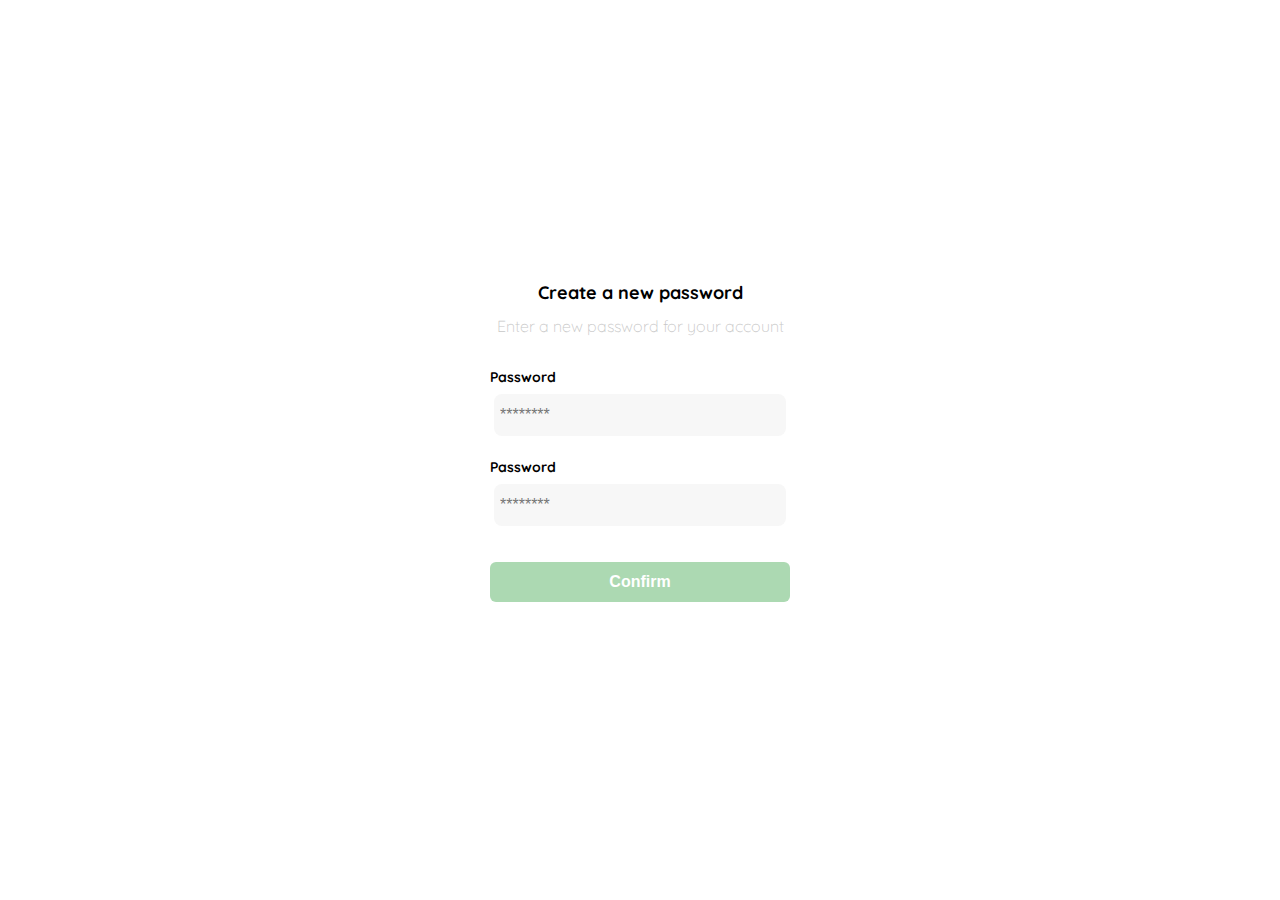
<file: index.html>
<!DOCTYPE html>
<html lang="en">
<head>
    <meta charset="UTF-8">
    <meta http-equiv="X-UA-Compatible" content="IE=edge">
    <meta name="viewport" content="width=device-width, initial-scale=1.0">
    <title>Yard Sale</title>

    <!-- css -->
    <link rel="stylesheet" href="./css/style.css">

    <!-- fonts -->
    <link rel="preconnect" href="https://fonts.googleapis.com">
    <link rel="preconnect" href="https://fonts.gstatic.com" crossorigin>
    <link href="https://fonts.googleapis.com/css2?family=Quicksand:wght@300;400;500;700&family=Roboto:wght@700&display=swap" rel="stylesheet">
</head>
<body>

    <section class="login">
        <div class="form__container">
            <img src="./img/logos/logo_yard_sale.svg" alt="logo" class="logo">

            <h1 class="form__container-title">Create a new password</h1>
            <p class="form__container-subtitle">Enter a new password for your account</p>

            <form action="/" class="form">
                <label for="password" class="label">Password</label>
                <input type="password" id="password" placeholder="********" class="input input-password">

                <label for="new-password" class="label">Password</label>
                <input type="password" id="new-password" placeholder="********" class="input input-password">

                <input type="submit" value="Confirm" class="primary-button login-button">
            </form>
        </div>
    </section>
</body>
</html>
</file>
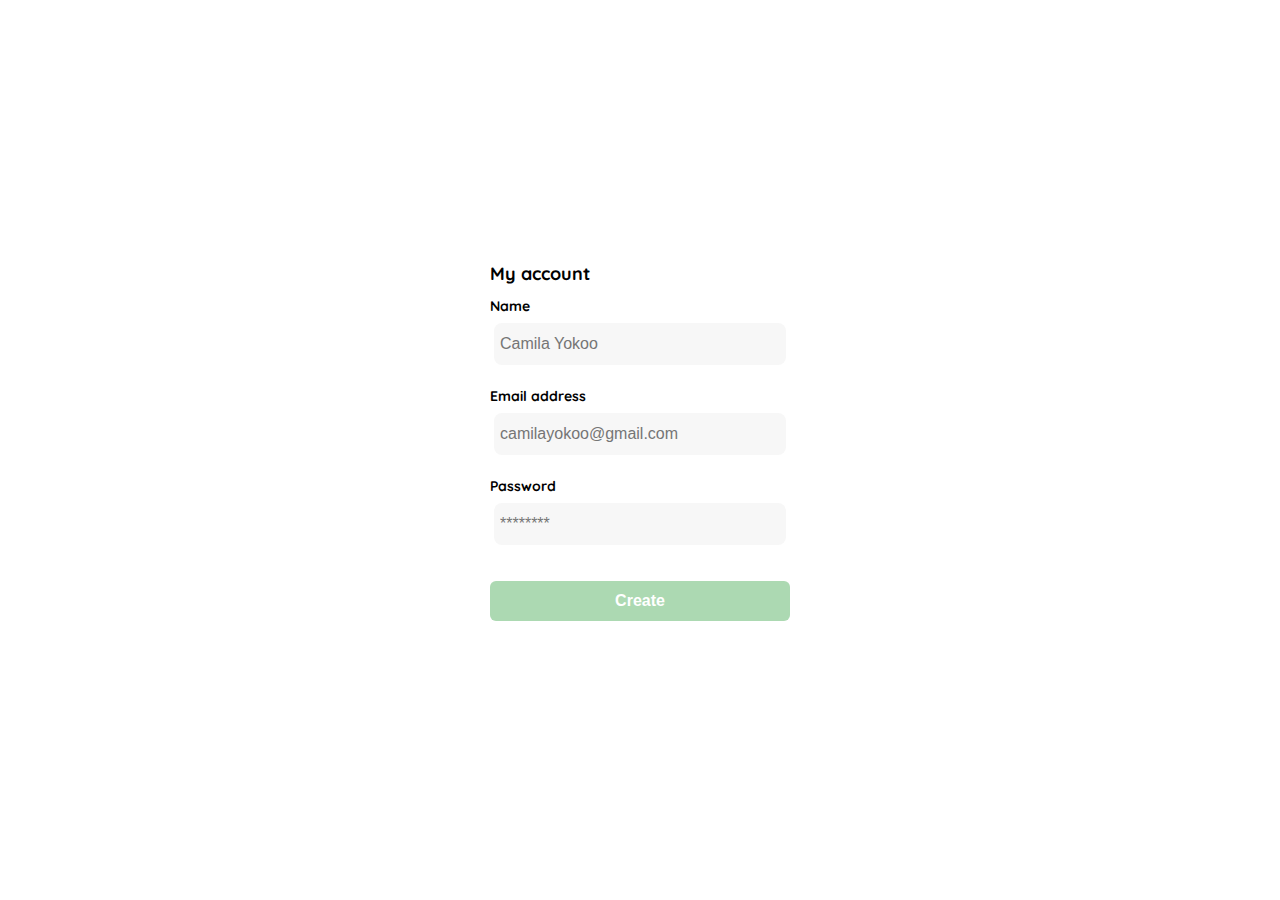
<file: cuenta.html>
<!DOCTYPE html>
<html lang="en">
<head>
    <meta charset="UTF-8">
    <meta http-equiv="X-UA-Compatible" content="IE=edge">
    <meta name="viewport" content="width=device-width, initial-scale=1.0">
    <title>Yard Sale</title>

    <!-- css -->
    <link rel="stylesheet" href="./css/style.css">

    <!-- fonts -->
    <link rel="preconnect" href="https://fonts.googleapis.com">
    <link rel="preconnect" href="https://fonts.gstatic.com" crossorigin>
    <link href="https://fonts.googleapis.com/css2?family=Quicksand:wght@300;400;500;700&family=Roboto:wght@700&display=swap" rel="stylesheet">
</head>
<body>

    <section class="login">
        <div class="form__container">
            <img src="./img/logos/logo_yard_sale.svg" alt="logo" class="logo">

            
            <form action="/" class="form">
                <h1 class="form__container-title my-account">My account</h1>
                
                <div>
                    <label for="name" class="label">Name</label>
                    <input type="text" id="name" placeholder="Camila Yokoo" class="input input-password">
    
                    <label for="email" class="label">Email address</label>
                    <input type="text" id="email" placeholder="camilayokoo@gmail.com" class="input input-email">
    
                    <label for="password" class="label">Password</label>
                    <input type="password" id="password" placeholder="********" class="input input-password">
                </div>

                <input type="submit" value="Create" class="primary-button login-button">
            </form>
        </div>
    </section>

    </body>
</html>
</file>
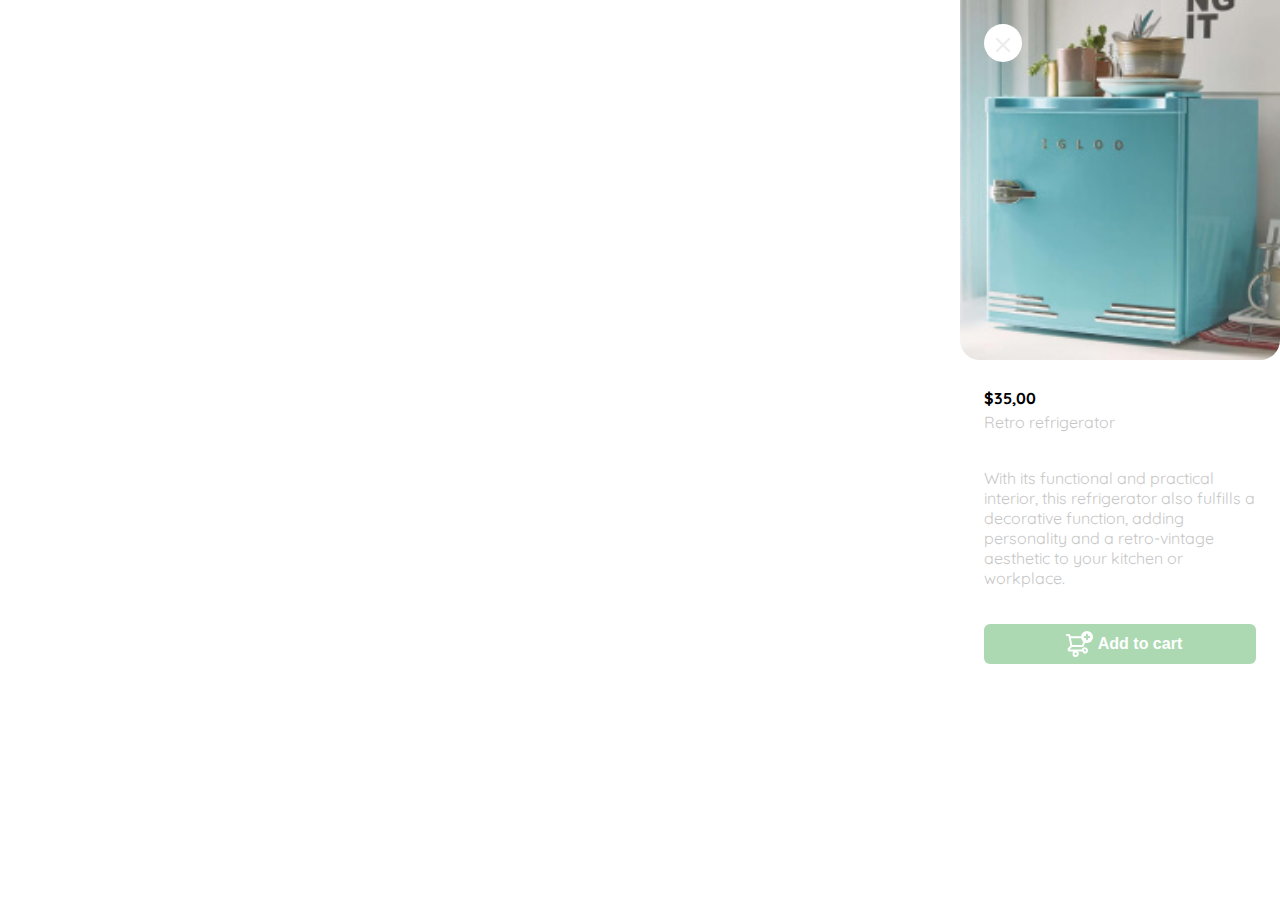
<file: detalle.html>
<!DOCTYPE html>
<html lang="en">
<head>
    <meta charset="UTF-8">
    <meta http-equiv="X-UA-Compatible" content="IE=edge">
    <meta name="viewport" content="width=device-width, initial-scale=1.0">
    <title>Yard Sale</title>

    <!-- css -->
    <link rel="stylesheet" href="./css/style.css">

    <!-- fonts -->
    <link rel="preconnect" href="https://fonts.googleapis.com">
    <link rel="preconnect" href="https://fonts.gstatic.com" crossorigin>
    <link href="https://fonts.googleapis.com/css2?family=Quicksand:wght@300;400;500;700&family=Roboto:wght@700&display=swap" rel="stylesheet">
</head>
<body>

    <aside class="product__detail">
        <div class="product__detail-close">
            <img src="./img/icons/icon_close.png" alt="close">
        </div>
        <img src="./img/Bitmap.jpg" alt="refri">
        
        <div class="product__info-details">
            <p>$35,00</p>
            <p>Retro refrigerator</p>
            <p>With its functional and practical interior, this refrigerator also fulfills a decorative function, adding personality and a retro-vintage aesthetic to your kitchen or workplace.</p>
            <button class="primary-button add-to-cart-button">
                <img src="./img/icons/bt_add_to_cart.svg" alt="add to cart"> Add to cart</button>
        </div>
    </aside>

</body>
</html>
</file>
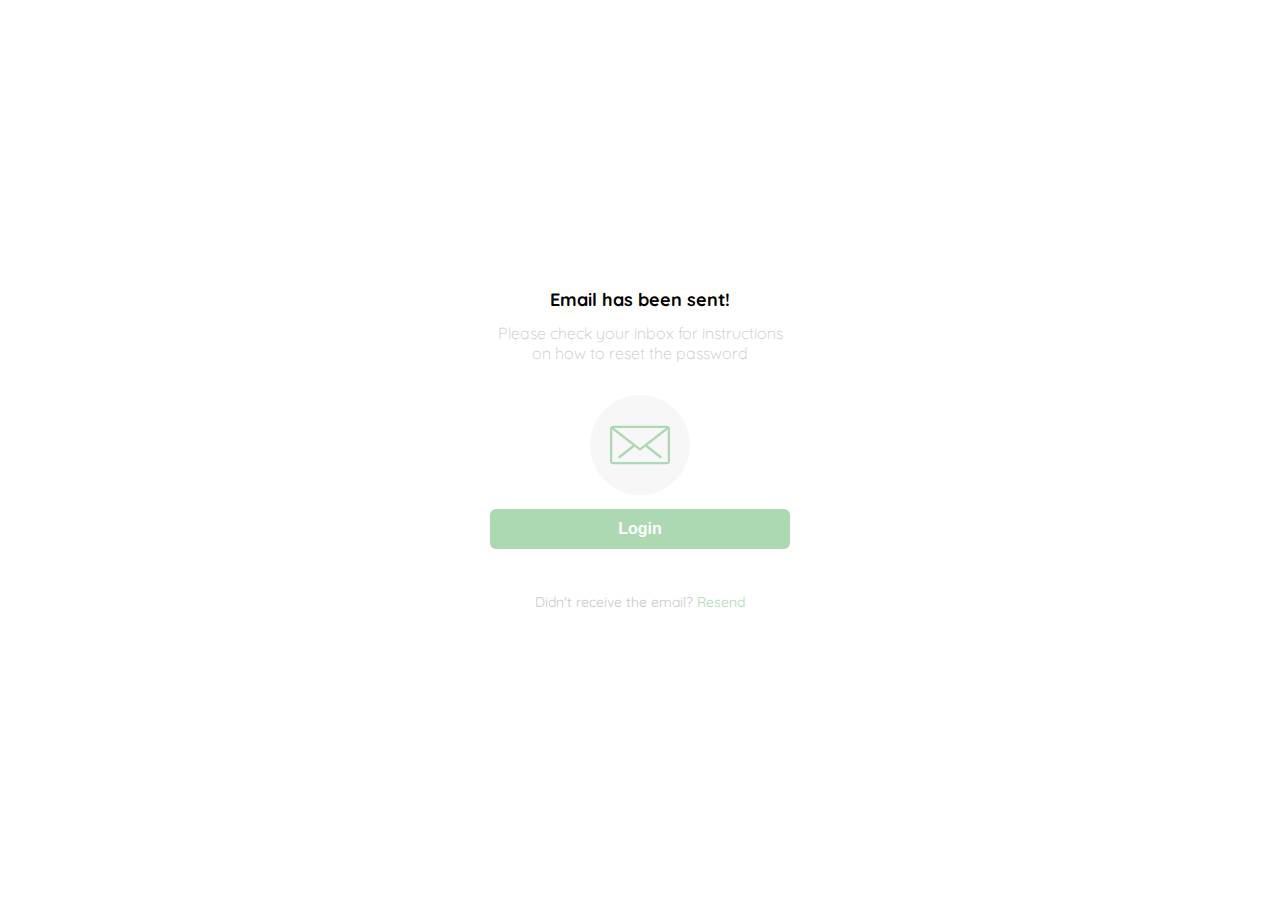
<file: email.html>
<!DOCTYPE html>
<html lang="en">
<head>
    <meta charset="UTF-8">
    <meta http-equiv="X-UA-Compatible" content="IE=edge">
    <meta name="viewport" content="width=device-width, initial-scale=1.0">
    <title>Yard Sale</title>

    <!-- css -->
    <link rel="stylesheet" href="./css/style.css">

    <!-- fonts -->
    <link rel="preconnect" href="https://fonts.googleapis.com">
    <link rel="preconnect" href="https://fonts.gstatic.com" crossorigin>
    <link href="https://fonts.googleapis.com/css2?family=Quicksand:wght@300;400;500;700&family=Roboto:wght@700&display=swap" rel="stylesheet">
</head>
<body>

    <section class="login">
        <div class="form__container email__container">
            <img src="./img/logos/logo_yard_sale.svg" alt="logo" class="logo">

            <h1 class="form__container-title">Email has been sent!</h1>
            <p class="form__container-subtitle">Please check your inbox for instructions on how to reset the password</p>

            <div class="email__image">
                <img src="./img/icons/email.svg" alt="email">
            </div>
            
            <input type="submit" value="Login" class="primary-button login-button">
            <p class="resend">
                <span>Didn't receive the email?</span>
                <a href="/">Resend</a>
            </p>
        </div>
    </section>

    </body>
</html>
</file>
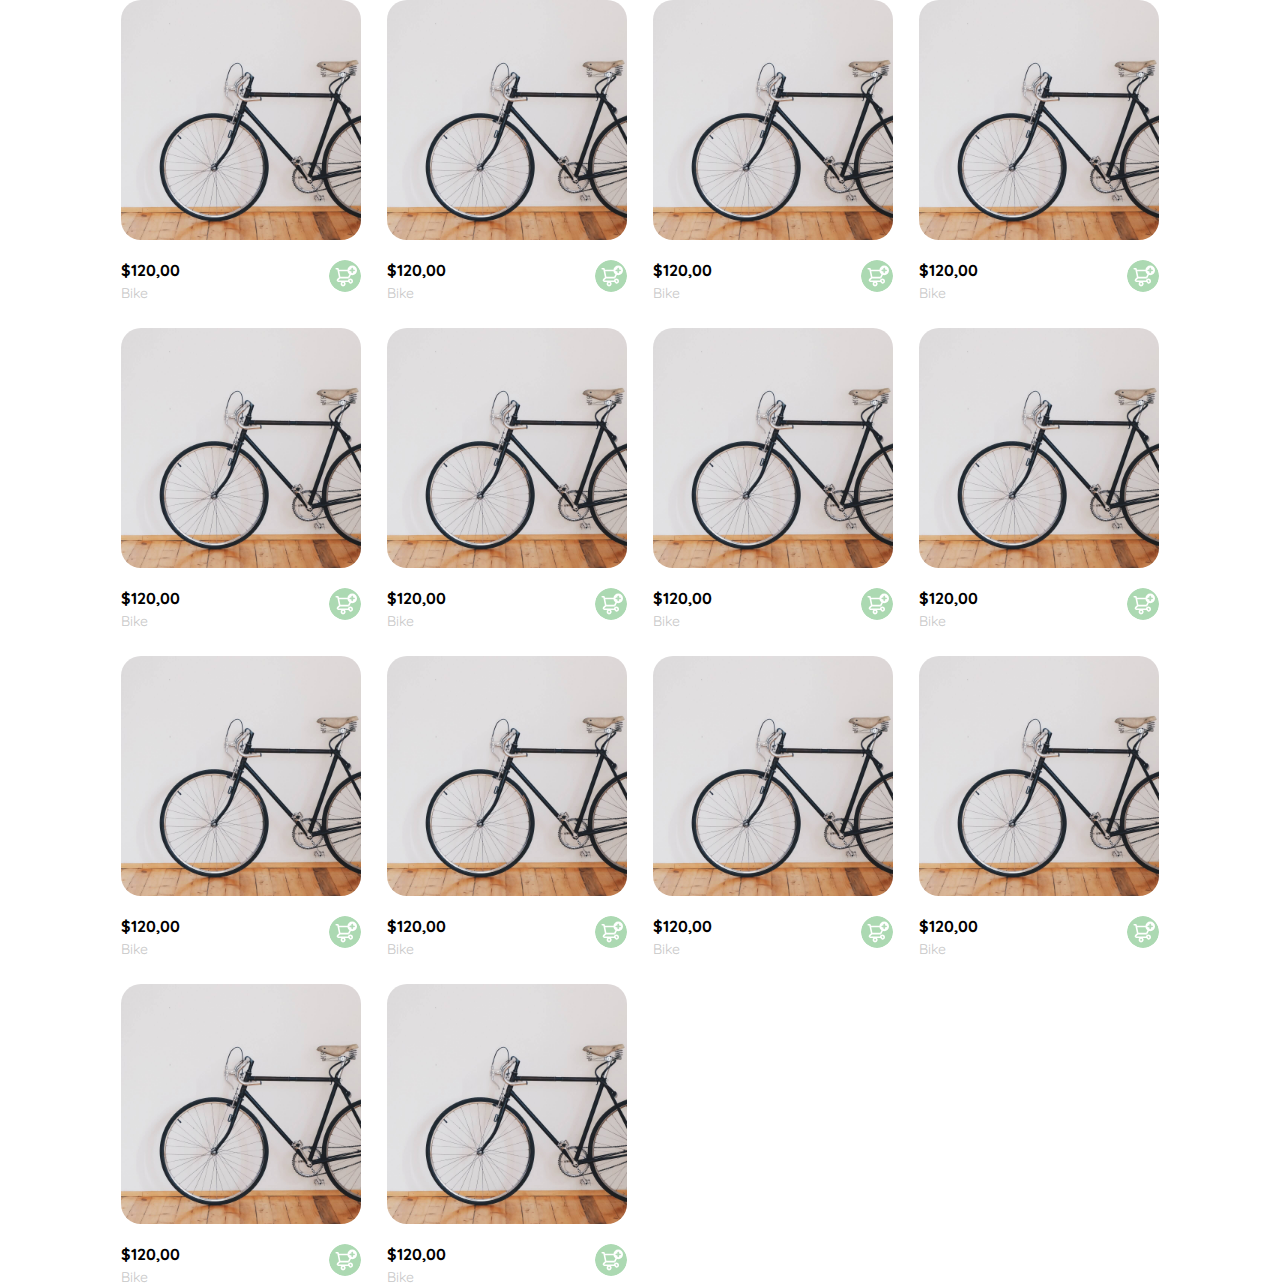
<file: inicio.html>
<!DOCTYPE html>
<html lang="en">
<head>
    <meta charset="UTF-8">
    <meta http-equiv="X-UA-Compatible" content="IE=edge">
    <meta name="viewport" content="width=device-width, initial-scale=1.0">
    <title>inicio</title>

    <!-- css -->
    <link rel="stylesheet" href="./css/style.css">

    <!-- fonts -->
    <link rel="preconnect" href="https://fonts.googleapis.com">
    <link rel="preconnect" href="https://fonts.gstatic.com" crossorigin>
    <link href="https://fonts.googleapis.com/css2?family=Quicksand:wght@300;400;500;700&family=Roboto:wght@700&display=swap" rel="stylesheet">
</head>
<body>
    
    <section class="main__container">
        <div class="cards-container">
            
            <div class="product-card">
                <img src="./img/big-bike.jpg" alt="bike">
                <div class="product-info">
                    <div>
                        <p>$120,00</p>
                        <p>Bike</p>
                    </div>
                    <figure>
                        <img src="./img/icons/bt_add_to_cart.svg" alt="add to cart">
                    </figure>
                </div>
            </div>

            <div class="product-card">
                <img src="./img/big-bike.jpg" alt="bike">
                <div class="product-info">
                    <div>
                        <p>$120,00</p>
                        <p>Bike</p>
                    </div>
                    <figure>
                        <img src="./img/icons/bt_add_to_cart.svg" alt="add to cart">
                    </figure>
                </div>
            </div>

            <div class="product-card">
                <img src="./img/big-bike.jpg" alt="bike">
                <div class="product-info">
                    <div>
                        <p>$120,00</p>
                        <p>Bike</p>
                    </div>
                    <figure>
                        <img src="./img/icons/bt_add_to_cart.svg" alt="add to cart">
                    </figure>
                </div>
            </div>

            <div class="product-card">
                <img src="./img/big-bike.jpg" alt="bike">
                <div class="product-info">
                    <div>
                        <p>$120,00</p>
                        <p>Bike</p>
                    </div>
                    <figure>
                        <img src="./img/icons/bt_add_to_cart.svg" alt="add to cart">
                    </figure>
                </div>
            </div>

            <div class="product-card">
                <img src="./img/big-bike.jpg" alt="bike">
                <div class="product-info">
                    <div>
                        <p>$120,00</p>
                        <p>Bike</p>
                    </div>
                    <figure>
                        <img src="./img/icons/bt_add_to_cart.svg" alt="add to cart">
                    </figure>
                </div>
            </div>

            <div class="product-card">
                <img src="./img/big-bike.jpg" alt="bike">
                <div class="product-info">
                    <div>
                        <p>$120,00</p>
                        <p>Bike</p>
                    </div>
                    <figure>
                        <img src="./img/icons/bt_add_to_cart.svg" alt="add to cart">
                    </figure>
                </div>
            </div>

            <div class="product-card">
                <img src="./img/big-bike.jpg" alt="bike">
                <div class="product-info">
                    <div>
                        <p>$120,00</p>
                        <p>Bike</p>
                    </div>
                    <figure>
                        <img src="./img/icons/bt_add_to_cart.svg" alt="add to cart">
                    </figure>
                </div>
            </div>

            <div class="product-card">
                <img src="./img/big-bike.jpg" alt="bike">
                <div class="product-info">
                    <div>
                        <p>$120,00</p>
                        <p>Bike</p>
                    </div>
                    <figure>
                        <img src="./img/icons/bt_add_to_cart.svg" alt="add to cart">
                    </figure>
                </div>
            </div>

            <div class="product-card">
                <img src="./img/big-bike.jpg" alt="bike">
                <div class="product-info">
                    <div>
                        <p>$120,00</p>
                        <p>Bike</p>
                    </div>
                    <figure>
                        <img src="./img/icons/bt_add_to_cart.svg" alt="add to cart">
                    </figure>
                </div>
            </div>

            <div class="product-card">
                <img src="./img/big-bike.jpg" alt="bike">
                <div class="product-info">
                    <div>
                        <p>$120,00</p>
                        <p>Bike</p>
                    </div>
                    <figure>
                        <img src="./img/icons/bt_add_to_cart.svg" alt="add to cart">
                    </figure>
                </div>
            </div>

            <div class="product-card">
                <img src="./img/big-bike.jpg" alt="bike">
                <div class="product-info">
                    <div>
                        <p>$120,00</p>
                        <p>Bike</p>
                    </div>
                    <figure>
                        <img src="./img/icons/bt_add_to_cart.svg" alt="add to cart">
                    </figure>
                </div>
            </div>

            <div class="product-card">
                <img src="./img/big-bike.jpg" alt="bike">
                <div class="product-info">
                    <div>
                        <p>$120,00</p>
                        <p>Bike</p>
                    </div>
                    <figure>
                        <img src="./img/icons/bt_add_to_cart.svg" alt="add to cart">
                    </figure>
                </div>
            </div>

            <div class="product-card">
                <img src="./img/big-bike.jpg" alt="bike">
                <div class="product-info">
                    <div>
                        <p>$120,00</p>
                        <p>Bike</p>
                    </div>
                    <figure>
                        <img src="./img/icons/bt_add_to_cart.svg" alt="add to cart">
                    </figure>
                </div>
            </div>

            <div class="product-card">
                <img src="./img/big-bike.jpg" alt="bike">
                <div class="product-info">
                    <div>
                        <p>$120,00</p>
                        <p>Bike</p>
                    </div>
                    <figure>
                        <img src="./img/icons/bt_add_to_cart.svg" alt="add to cart">
                    </figure>
                </div>
            </div>

        </div>
    </section>
</body>
</html>
</file>
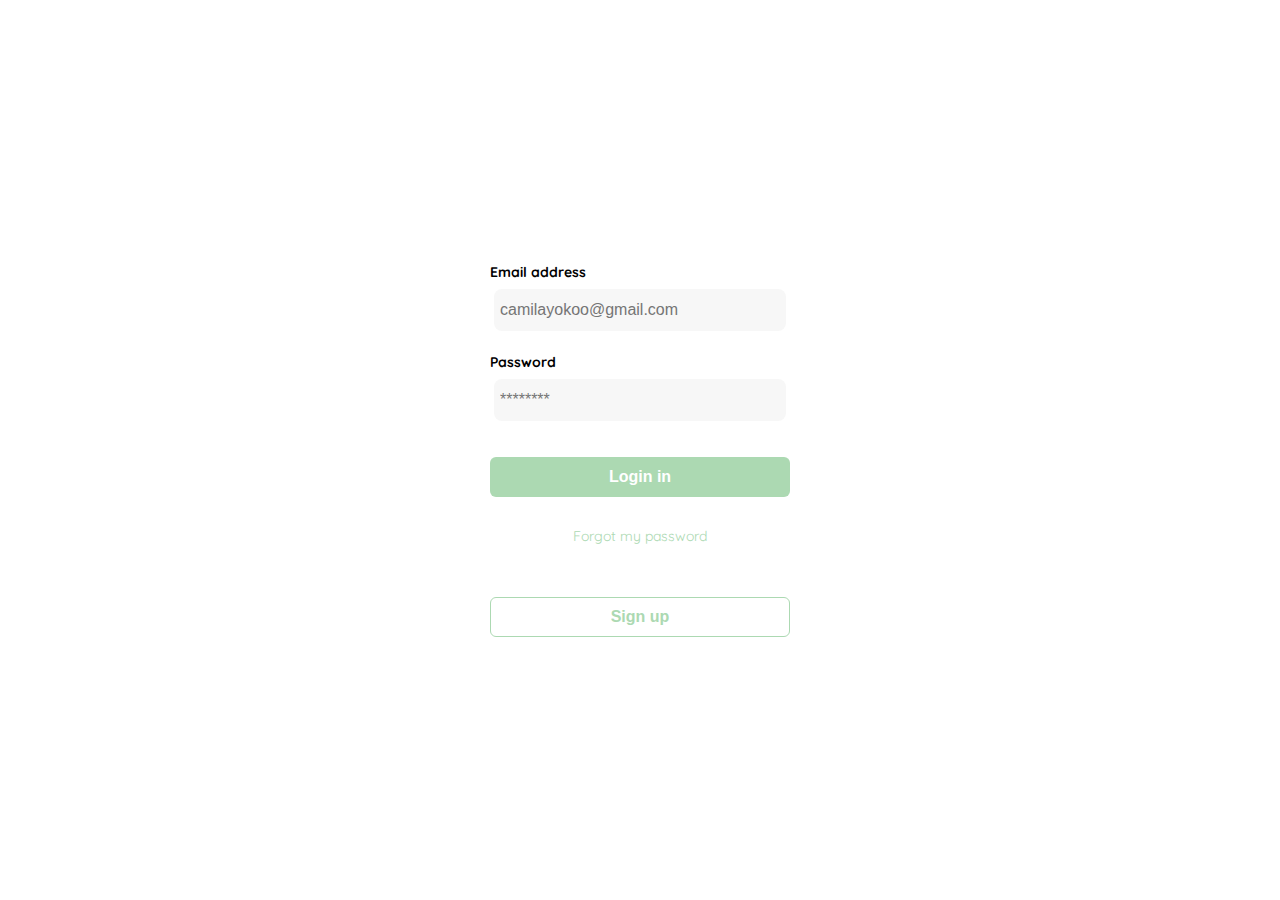
<file: login.html>
<!DOCTYPE html>
<html lang="en">
<head>
    <meta charset="UTF-8">
    <meta http-equiv="X-UA-Compatible" content="IE=edge">
    <meta name="viewport" content="width=device-width, initial-scale=1.0">
    <title>Yard Sale</title>

    <!-- css -->
    <link rel="stylesheet" href="./css/style.css">

    <!-- fonts -->
    <link rel="preconnect" href="https://fonts.googleapis.com">
    <link rel="preconnect" href="https://fonts.gstatic.com" crossorigin>
    <link href="https://fonts.googleapis.com/css2?family=Quicksand:wght@300;400;500;700&family=Roboto:wght@700&display=swap" rel="stylesheet">
</head>
<body>

    <section class="login">
        <div class="form__container">
            <img src="./img/logos/logo_yard_sale.svg" alt="logo" class="logo">

            <form action="/" class="form">
                <label for="email" class="label">Email address</label>
                <input type="text" id="email" placeholder="camilayokoo@gmail.com" class="input input-email">

                <label for="new-password" class="label">Password</label>
                <input type="password" id="new-password" placeholder="********" class="input input-password">

                <input type="submit" value="Login in" class="primary-button login-button">
                <a href="/">Forgot my password</a>
            </form>

            <button class="secondary-button signup-button">Sign up</button>
        </div>
    </section>

    </body>
</html>
</file>
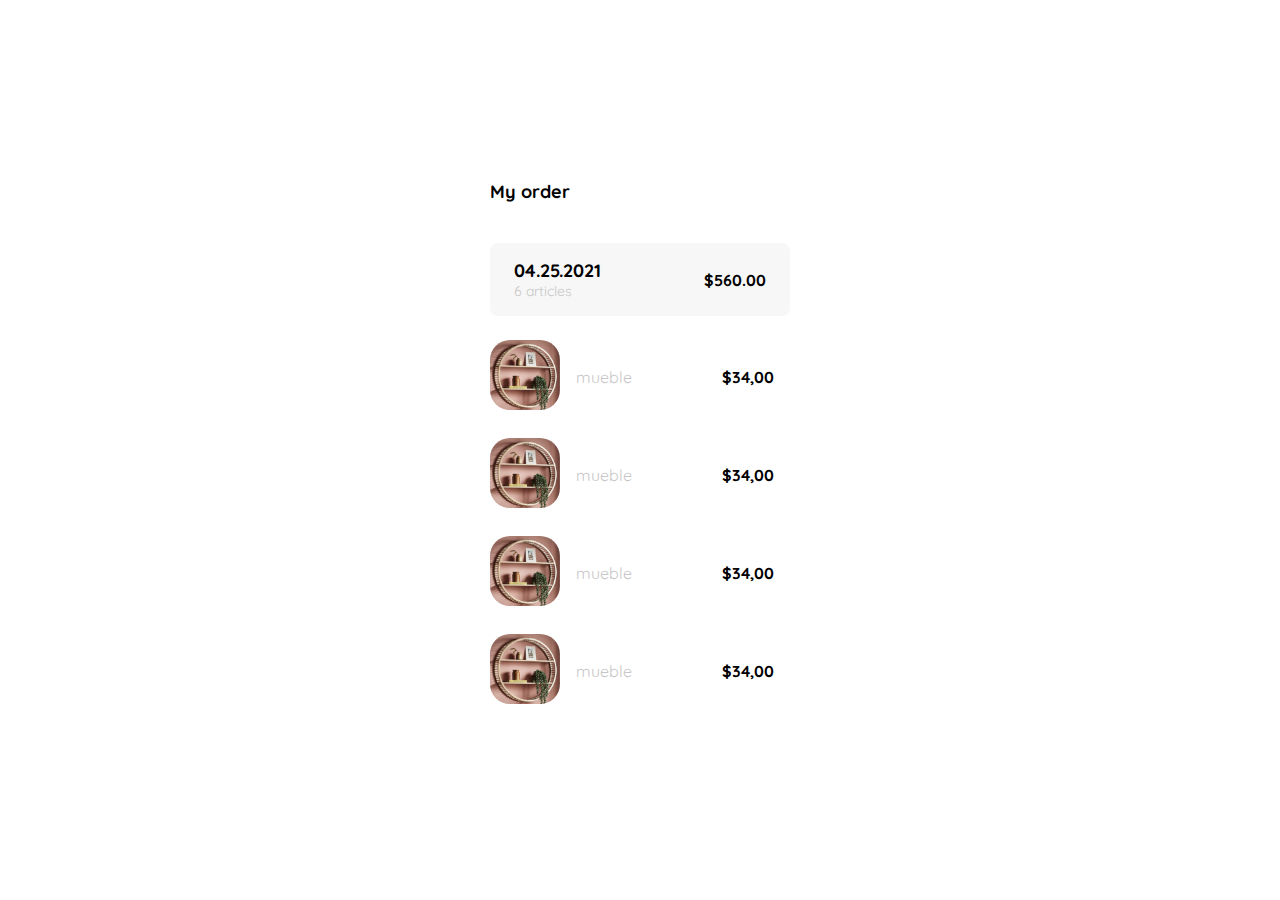
<file: mi-orden.html>
<!DOCTYPE html>
<html lang="en">
<head>
    <meta charset="UTF-8">
    <meta http-equiv="X-UA-Compatible" content="IE=edge">
    <meta name="viewport" content="width=device-width, initial-scale=1.0">
    <title>Yard Sale</title>

    <!-- css -->
    <link rel="stylesheet" href="./css/style.css">

    <!-- fonts -->
    <link rel="preconnect" href="https://fonts.googleapis.com">
    <link rel="preconnect" href="https://fonts.gstatic.com" crossorigin>
    <link href="https://fonts.googleapis.com/css2?family=Quicksand:wght@300;400;500;700&family=Roboto:wght@700&display=swap" rel="stylesheet">
</head>
<body>
    <div class="my__order">
        <div class="my__order-container">
            <h1 class="title">My order</h1>
            <div class="my__order-content">
            
                <div class="order">
                    <p>
                        <span>04.25.2021</span>
                        <span>6 articles</span>
                    </p>
                    <p>$560.00</p>
                </div>
                
                <div class="shopping-cart">
                    <figure>
                        <img src="./img/Round-shelf.jpg" alt="img shopping">
                    </figure>
                    <p>mueble</p>
                    <p>$34,00</p>
                </div>
                <div class="shopping-cart">
                    <figure>
                        <img src="./img/Round-shelf.jpg" alt="img shopping">
                    </figure>
                    <p>mueble</p>
                    <p>$34,00</p>
                </div>
                <div class="shopping-cart">
                    <figure>
                        <img src="./img/Round-shelf.jpg" alt="img shopping">
                    </figure>
                    <p>mueble</p>
                    <p>$34,00</p>
                </div>
                <div class="shopping-cart">
                    <figure>
                        <img src="./img/Round-shelf.jpg" alt="img shopping">
                    </figure>
                    <p>mueble</p>
                    <p>$34,00</p>
                </div>
            
            </div>
        </div>
    </div>
</body>
</html>
</file>
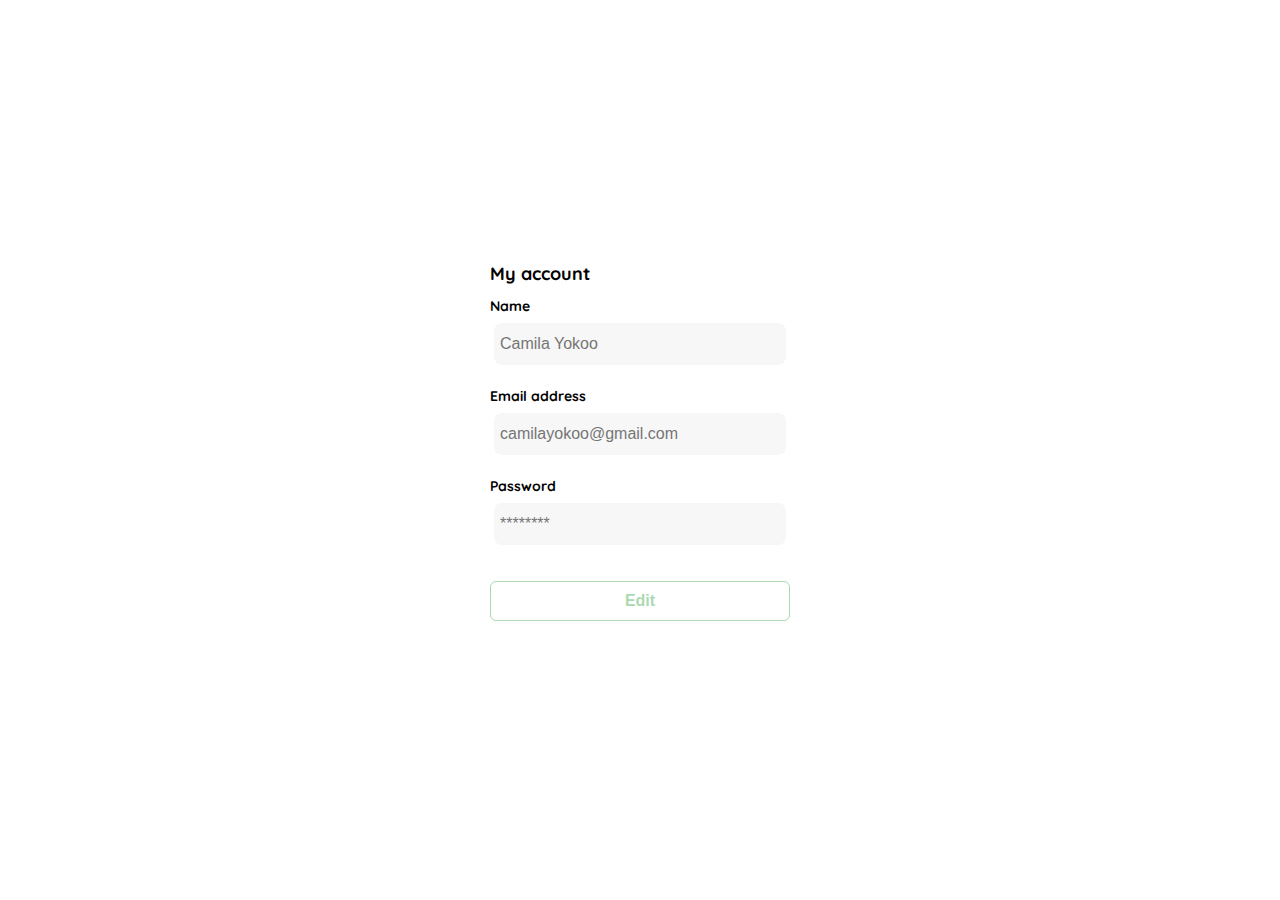
<file: mi_cuenta.html>
<!DOCTYPE html>
<html lang="en">
<head>
    <meta charset="UTF-8">
    <meta http-equiv="X-UA-Compatible" content="IE=edge">
    <meta name="viewport" content="width=device-width, initial-scale=1.0">
    <title>Yard Sale</title>

    <!-- css -->
    <link rel="stylesheet" href="./css/style.css">

    <!-- fonts -->
    <link rel="preconnect" href="https://fonts.googleapis.com">
    <link rel="preconnect" href="https://fonts.gstatic.com" crossorigin>
    <link href="https://fonts.googleapis.com/css2?family=Quicksand:wght@300;400;500;700&family=Roboto:wght@700&display=swap" rel="stylesheet">
</head>
<body>

    <section class="login">
        <div class="form__container">
            <img src="./img/logos/logo_yard_sale.svg" alt="logo" class="logo">

            
            <form action="/" class="form">
                <h1 class="form__container-title my-account">My account</h1>
                
                <div>
                    <label for="name" class="label">Name</label>
                    <input type="text" id="name" placeholder="Camila Yokoo" class="input input-password">
    
                    <label for="email" class="label">Email address</label>
                    <input type="text" id="email" placeholder="camilayokoo@gmail.com" class="input input-email">
    
                    <label for="password" class="label">Password</label>
                    <input type="password" id="password" placeholder="********" class="input input-password">
                </div>

                <input type="submit" value="Edit" class="secondary-button login-button">
            </form>
        </div>
    </section>

    </body>
</html>
</file>
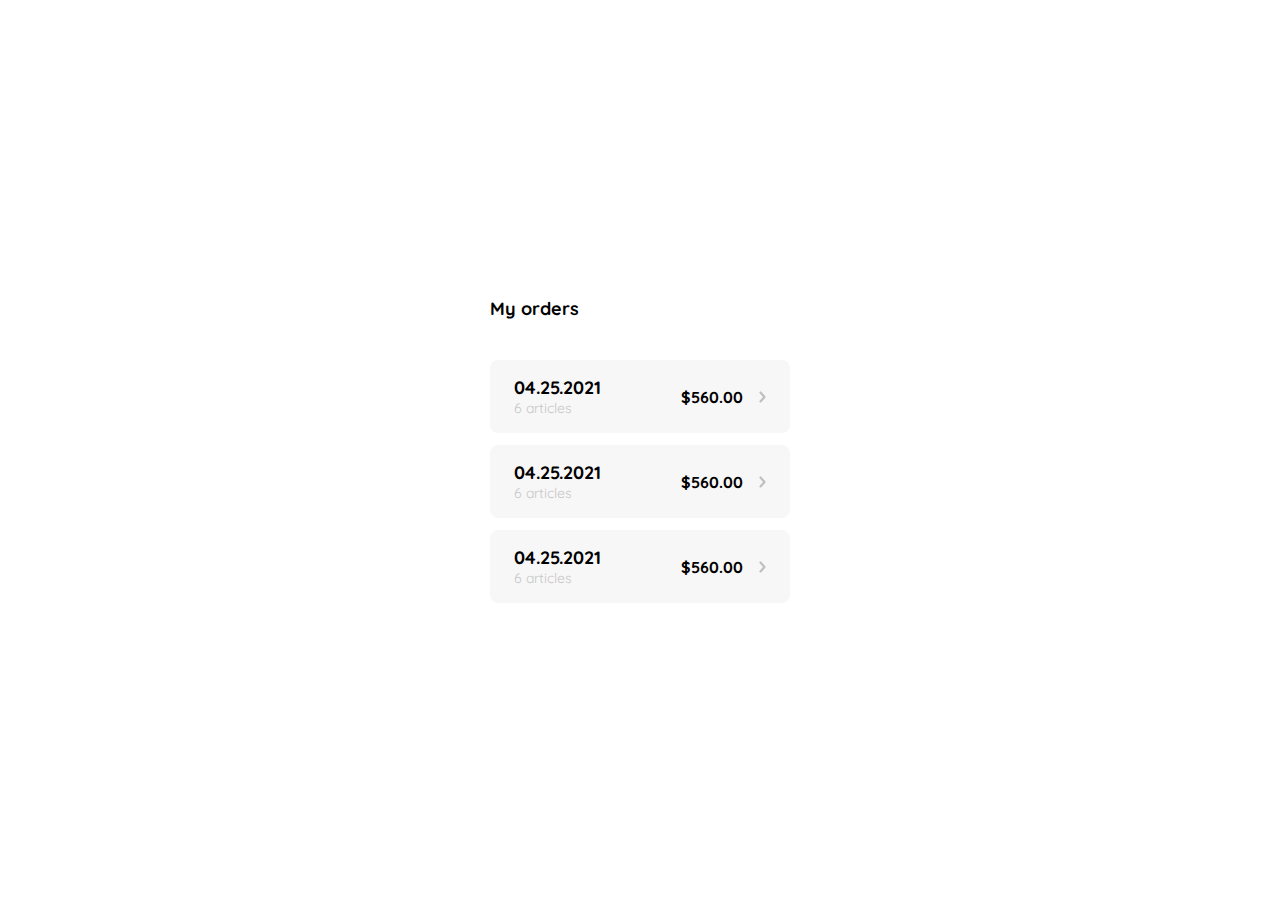
<file: my-orders.html>
<!DOCTYPE html>
<html lang="en">
<head>
    <meta charset="UTF-8">
    <meta http-equiv="X-UA-Compatible" content="IE=edge">
    <meta name="viewport" content="width=device-width, initial-scale=1.0">
    <title>Yard Sale</title>

    <!-- css -->
    <link rel="stylesheet" href="./css/style.css">

    <!-- fonts -->
    <link rel="preconnect" href="https://fonts.googleapis.com">
    <link rel="preconnect" href="https://fonts.gstatic.com" crossorigin>
    <link href="https://fonts.googleapis.com/css2?family=Quicksand:wght@300;400;500;700&family=Roboto:wght@700&display=swap" rel="stylesheet">
</head>
<body>
    <div class="my__order">
        <div class="my__order-container">
            <h1 class="title">My orders</h1>
            <div class="my__order-content">
            
                <div class="order order-two">
                    <p>
                        <span>04.25.2021</span>
                        <span>6 articles</span>
                    </p>
                    <p>$560.00</p>
                    <img src="./img/icons/flechita.svg" alt="flechita">
                </div>

                <div class="order order-two">
                    <p>
                        <span>04.25.2021</span>
                        <span>6 articles</span>
                    </p>
                    <p>$560.00</p>
                    <img src="./img/icons/flechita.svg" alt="flechita">
                </div>

                <div class="order order-two">
                    <p>
                        <span>04.25.2021</span>
                        <span>6 articles</span>
                    </p>
                    <p>$560.00</p>
                    <img src="./img/icons/flechita.svg" alt="flechita">
                </div>
                            
            </div>
        </div>
    </div>
</body>
</html>
</file>
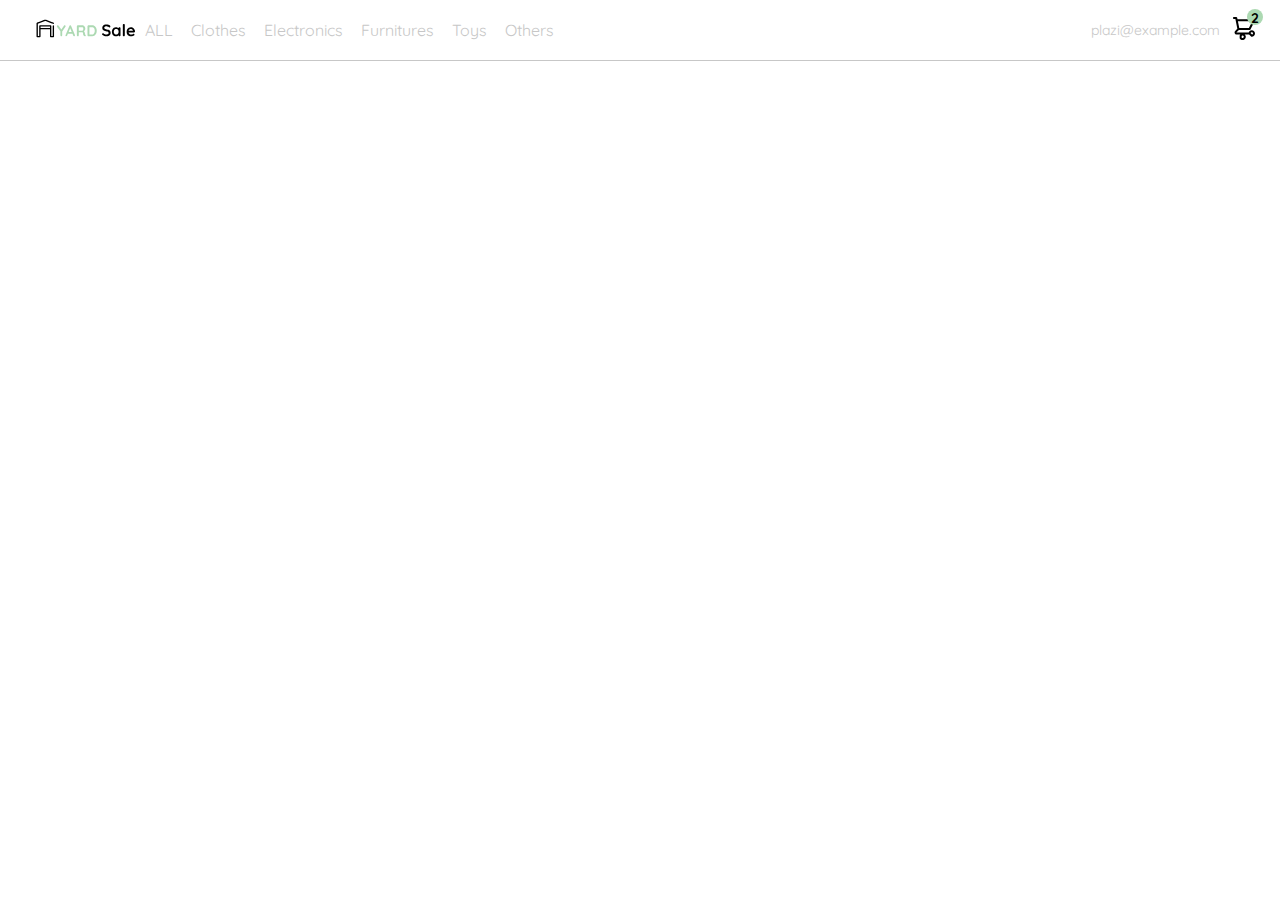
<file: navbar.html>
<!DOCTYPE html>
<html lang="en">
<head>
    <meta charset="UTF-8">
    <meta http-equiv="X-UA-Compatible" content="IE=edge">
    <meta name="viewport" content="width=device-width, initial-scale=1.0">
    <title>Yard Sale</title>

    <!-- css -->
    <link rel="stylesheet" href="./css/style.css">

    <!-- fonts -->
    <link rel="preconnect" href="https://fonts.googleapis.com">
    <link rel="preconnect" href="https://fonts.gstatic.com" crossorigin>
    <link href="https://fonts.googleapis.com/css2?family=Quicksand:wght@300;400;500;700&family=Roboto:wght@700&display=swap" rel="stylesheet">
</head>
<body>

    <nav>
        <img src="./img/icons/icon_menu.svg" alt="menu" class="menu">

        <div class="navbar-left">
            <img src="./img/logos/logo_yard_sale.svg" alt="logo" class="nav-logo">
            
            <ul>
                <li>
                    <a href="/">ALL</a>
                </li>
                <li>
                    <a href="/">Clothes</a>
                </li>
                <li>
                    <a href="/">Electronics</a>
                </li>
                <li>
                    <a href="/">Furnitures</a>
                </li>
                <li>
                    <a href="/">Toys</a>
                </li>
                <li>
                    <a href="/">Others</a>
                </li>
            </ul>
        </div>
        <div class="navbar-right">
            <ul>
                <li class="navbar-email">plazi@example.com</li>
                <li class="navbar-shopping-cart">
                    <img src="./img/icons/icon_shopping_cart.svg" alt="shopping cart">
                    <div>2</div>
                </li>
            </ul>
        </div>
    </nav>
</body>
</html>
</file>
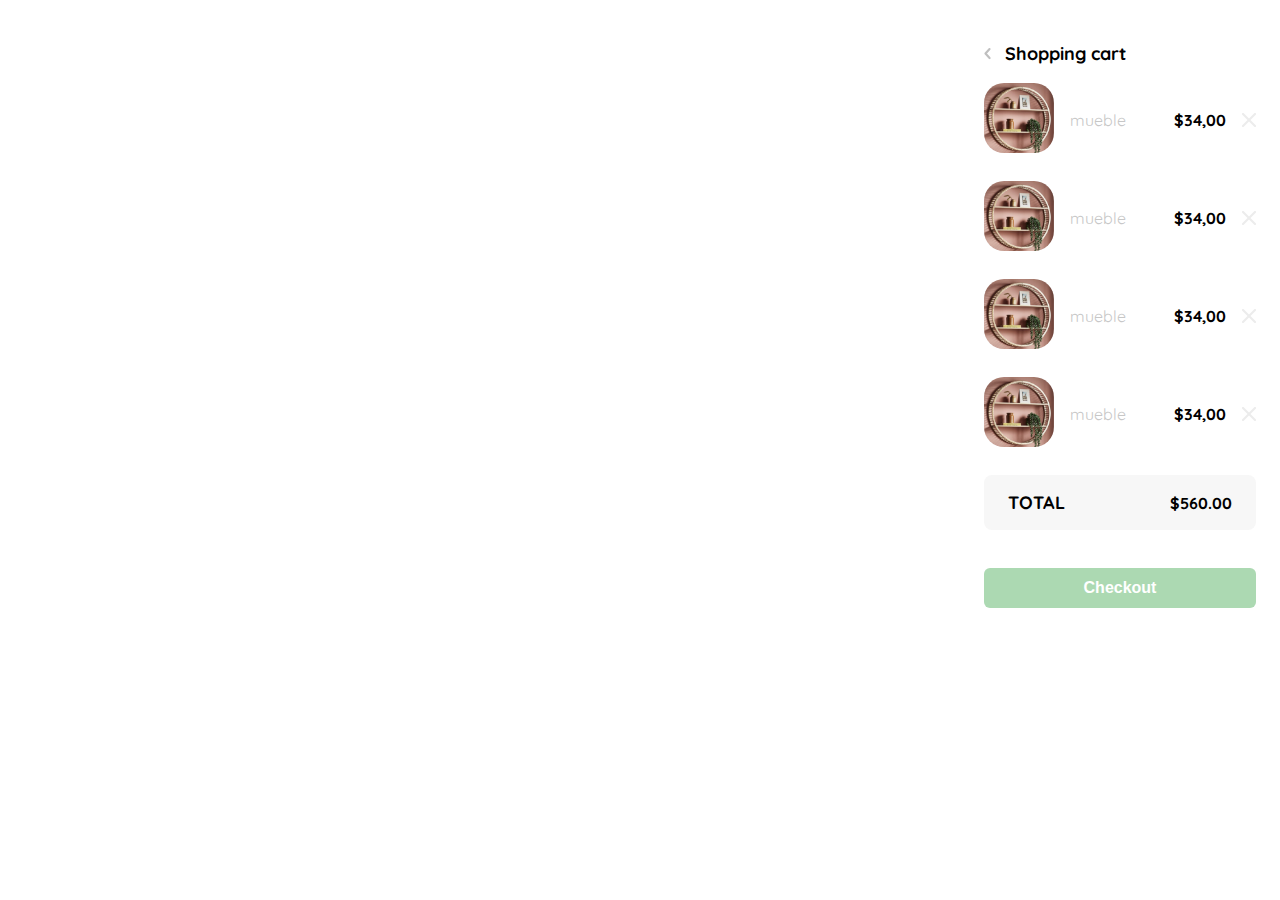
<file: shopping-cart.html>
<!DOCTYPE html>
<html lang="en">
<head>
    <meta charset="UTF-8">
    <meta http-equiv="X-UA-Compatible" content="IE=edge">
    <meta name="viewport" content="width=device-width, initial-scale=1.0">
    <title>Yard Sale</title>

    <!-- css -->
    <link rel="stylesheet" href="./css/style.css">

    <!-- fonts -->
    <link rel="preconnect" href="https://fonts.googleapis.com">
    <link rel="preconnect" href="https://fonts.gstatic.com" crossorigin>
    <link href="https://fonts.googleapis.com/css2?family=Quicksand:wght@300;400;500;700&family=Roboto:wght@700&display=swap" rel="stylesheet">
</head>
<body>

    <aside class="product__detail shopping__cart-details">
        <div class="my__order-content">
            <div class="title-container">
                <img src="./img/icons/flechita.svg" alt="flechita">
                <p>Shopping cart</p>
            </div>
                       
            <div class="shopping-cart">
                <figure>
                    <img src="./img/Round-shelf.jpg" alt="img shopping">
                </figure>
                <p>mueble</p>
                <p>$34,00</p>
                <img src="./img/icons/icon_close.png" alt="close">
            </div>
            <div class="shopping-cart">
                <figure>
                    <img src="./img/Round-shelf.jpg" alt="img shopping">
                </figure>
                <p>mueble</p>
                <p>$34,00</p>
                <img src="./img/icons/icon_close.png" alt="close">
            </div>
            <div class="shopping-cart">
                <figure>
                    <img src="./img/Round-shelf.jpg" alt="img shopping">
                </figure>
                <p>mueble</p>
                <p>$34,00</p>
                <img src="./img/icons/icon_close.png" alt="close">
            </div>
            <div class="shopping-cart">
                <figure>
                    <img src="./img/Round-shelf.jpg" alt="img shopping">
                </figure>
                <p>mueble</p>
                <p>$34,00</p>
                <img src="./img/icons/icon_close.png" alt="close">
            </div>

            <div class="order">
                <p>
                    <span>TOTAL</span>
                    <!-- <span>6 articles</span> -->
                </p>
                <p>$560.00</p>
            </div>
        
            <input type="submit" value="Checkout" class="primary-button login-button">
        </div>

    </aside>

</body>
</html>
</file>
<file: css/style.css>
/* color palette */
:root{
    --very-light-pink:#C7C7C7;
    --white:#FFFFFF;
    --text-input-field:#F7F7F7;
    --black:#000000;
    --hospital-green:#ACD9B2;
    --dark:#232830;

    --sm:14px;
    --md:16px;
    --lg:18px;

    --size-card:240px;
    --size-icon:32px;
    --size-scard:140px;

}

body{
    font-family: 'Quicksand', sans-serif;
    /* font-family: 'Roboto', sans-serif; */
}
body{
    margin: 0;
}

.login{
    display: grid;
    height: 100vh;
    place-items: center;
    width: 100%;
}
.form__container{
    display: grid;
    grid-template-rows: auto 1fr auto;
    width: 300px;
}
.logo{
    display: none;
    width: 150px;
    justify-self: center;
    margin-bottom: 50px;
}
@media (max-width: 640px) {
    .logo{
        display: block;
    }
}
.form__container-title{
    font-size: var(--lg);
    margin-bottom: 12px;
    text-align: center;
}
.form__container-subtitle{
    color: var(--very-light-pink);
    font-size: var(--md);
    font-weight: 300;
    margin: 0px 0px 32px 0px;
    text-align: center;
}
.form{
    display: flex;
    flex-direction: column;
}
.label{
    font-size: var(--sm);
    font-weight: bold;
    margin-bottom: 4px;
}
.input{
   background-color: var(--text-input-field);
   border: none;
   border-radius: 8px; 
   font-size: var(--md);
   height: 30px;
   padding: 6px;
   margin: 4px;
}
.primary-button{
    background-color: var(--hospital-green);
    border: none;
    border-radius: 6px;
    cursor: pointer;
    color:var(--white);
    font-size: var(--md);
    font-weight: bold;
    height: 40px;
    width: 100%;
}
.login-button{
    margin: 14px 0px 30px 0px;
}

/* segunda clase email */
.email__container{
    justify-items: center;
}
.email__image{
    align-content: center;
    background-color: var(--text-input-field);
    border-radius: 50%;
    display: flex;
    height: 100px;
    justify-content: center;
    width: 100px;
}
.email__image img{
    width: 60px;
}
.resend{
    font-size: var(--sm);
}
.resend span{
    color: var(--very-light-pink);
}
.resend a{
    color: var(--hospital-green);
    text-decoration: none;
}

/* tercera clase login*/
.input-email{
    margin-bottom: 22px;
}
.form a{
    color: var(--hospital-green);
    font-size: var(--sm);
    text-align: center;
    text-decoration: none;
    margin-bottom: 52px;
}
.secondary-button{
    background-color: var(--white);
    border: 1px solid var(--hospital-green);
    border-radius: 6px;
    cursor: pointer;
    color:var(--hospital-green);
    font-size: var(--md);
    font-weight: bold;
    height: 40px;
    width: 100%;
}
@media (max-width: 640px) {
    .secondary-button{
        margin-top: 100px;
    }
}

/* cuarta clase creacion de cuenta */
.input-name, 
.input-email,
.input-password{
    margin-bottom: 22px;
}
.my-account{
    text-align: start;
}
.form div{
    display: flex;
    flex-direction: column;
}
@media (max-width: 640px) {
    .form__container{
        height: 100%;
    }
    .form{
        height: 100%;
        justify-content: space-between;
    }
}

/* inicio */
.cards-container{
    display:grid;
    grid-template-columns:repeat(auto-fill,var(--size-card));
    gap:26px;
    place-content: center;
}
.product-card{
    width: var(--size-card);
}
.product-card img{
    border-radius: 20px;
    height: var(--size-card);
    object-fit: cover;
    width: var(--size-card);
}
.product-info{
    align-content: center;
    display: flex;
    justify-content: space-between;
    margin-top: 16px;
}
.product-info figure{
    margin: 0;
}
.product-info figure img{
    height: var(--size-icon);
    width: var(--size-icon);
}
.product-info div p:nth-child(1){
    font-weight: bold;
    font-size: var(--md);
    margin: 0px 0px 4px 0px;
}
.product-info div p:nth-child(2){
    color: var(--very-light-pink);
    font-size: var(--sm);
    margin: 0px;
}
@media (max-width:640px){
    .cards-container{
        grid-template-columns: repeat(auto-fill,var(--size-scard));
    }
    .product-card{
        width: var(--size-scard);
    }
    .product-card img{
        height: var(--size-scard);
        width: var(--size-scard);
    }
}


/* menu desktop */
.desktop-menu{
    border: 1px solid var(--very-light-pink);
    border-radius: 6px;
    height: auto;
    padding: 20px 20px 0px 20px;
    width: 100px;
}
.desktop-menu ul{
    list-style: none;
    margin: 0;
    padding: 0;
}
.desktop-menu ul li{
    text-align: end;
}
.desktop-menu ul li:nth-child(1),
.desktop-menu ul li:nth-child(2){
    font-weight: bold;
}
.desktop-menu ul li:last-child{
    border-top: 1px solid var(--very-light-pink);
    padding-top: 20px;
}
.desktop-menu ul li:last-child a{
    color: var(--hospital-green);
    font-size: var(--sm);
}
.desktop-menu ul li a{
    color: var(--black);
    display: inline-block;
    margin-bottom: 20px;
    text-decoration: none;
}

/* mobile menu */
.mobile-menu{
    padding: 24px;
}
.mobile-menu ul{
    list-style: none;
    margin: 24px 0 0 24px;
    padding: 0;
}
.mobile-menu ul li{
    margin-bottom: 24px;
}
.mobile-menu ul li a{
    color: var(--black);
    font-size: var(--md);
    font-weight: bold;
    text-decoration: none;
}
.mobile-menu ul:nth-child(1){
    border-bottom: 1px solid var(--very-light-pink);
}
.mobile-menu ul:last-child{
    position: absolute;
    bottom: 0;
}
.mobile-menu ul:last-child .email{
    font-size: var(--sm);
    font-weight: 300;
}
.mobile-menu ul:last-child .sign-out{
    color: var(--hospital-green);
}

/* my order */
.my__order{
    width: 100%;
    height: 100vh;
    display: grid;
    place-items: center;
}
.my__order-container{
    display: grid;
    grid-template-rows: auto 1fr auto;
    width: 300px;
}
.title{
    font-size: var(--lg);
    font-weight: bold;
    margin-bottom: 40px;
}
.my__order-content{
    display: flex;
    flex-direction: column;
}
.order{
    display: grid;
    grid-template-columns: auto 1fr;
    gap: 16px;
    align-items: center;
    background-color: var(--text-input-field);
    margin-bottom: 24px;
    border-radius: 8px;
    padding: 0 24px;
}
.order p:nth-child(1){
    display: flex;
    flex-direction: column;
}
.order p span:nth-child(1){
    font-size: var(--lg);
    font-weight: bold;
}
.order p span:nth-child(2){
    color: var(--very-light-pink);
    font-size: var(--sm);
}
.order p:nth-child(2){
    text-align: end;
    font-weight: bold;
}
.shopping-cart{
    display: grid;
    grid-template-columns: auto 1fr auto auto;
    gap: 16px;
    margin-bottom: 24px;
    align-items: center;
}
.shopping-cart figure{
    margin: 0;
}
.shopping-cart figure img{
    width: 70px;
    height: 70px;
    border-radius: 20px;
    object-fit: cover;
}
.shopping-cart p:nth-child(2){
    color: var(--very-light-pink);
}
.shopping-cart p:nth-child(3){
    font-size: var(--md);
    font-weight: bold;
}

/* my orders */
.order-two{
    grid-template-columns: auto 1fr auto;
    margin-bottom: 12px;
}

/* navabar */
nav{
    display: flex;
    justify-content: space-between;
    padding: 0 24px;
    border-bottom: 1px solid var(--very-light-pink);
}
.menu{
    display: none;
}
.nav-logo{
    width: 100px;
}
.navbar-left ul,
.navbar-right ul{
    list-style: none;
    padding: 0;
    margin: 0;
    display: flex;
    align-items: center;
    height: 60px;
}
.navbar-left{
    display: flex;
    margin-left: 12px;
}
.navbar-left ul li a,
.navbar-right ul li a{
    text-decoration: none;
    color: var(--very-light-pink);
    border: 1px solid var(--white);
    padding: 8px;
    border-radius: 8px;
}
.navbar-left ul li a:hover,
.navbar-right ul li a:hover{
    border: 1px solid var(--hospital-green);
    color: var(--hospital-green);
}
.navbar-email{
    color: var(--very-light-pink);
    font-size: var(--sm);
    margin-right: 12px;
}
.navbar-shopping-cart{
    position: relative;
}
.navbar-shopping-cart div{
    width: 16px;
    height: 16px;
    background-color: var(--hospital-green);
    border-radius: 50%;
    font-size: var(--sm);
    font-weight: bold;
    position: absolute;
    top: -7px;
    right: -7px;
    display: flex;
    justify-content: center;
}
@media (max-width:640px) {
    .menu{
        display: block;
    }
    .navbar-left ul, .navbar-email{
        display: none;
    }
}

/* detaills */
.product__detail{
    width: 320px;
    padding-bottom: 24px;
    position: absolute;
    right: 0;
}
.product__detail-close{
    background-color: var(--white);
    height: 14px;
    width: 14px;
    position: absolute;
    top: 24px;
    left: 24px;
    z-index: 2;
    padding: 12px;
    border-radius: 50%;
}
.product__detail-close:hover{
    cursor: pointer;
}
.product__detail >img:nth-child(2){
    width: 100%;
    height: 360px;
    object-fit: cover;
    border-radius: 0 0 20px 20px;
}
.product__info-details{
    margin: 24px 24px 0 24px;
}
.product__info-details p:nth-child(1){
    font-weight: bold;
    font-size: var(--md);
    margin-top: 0;
    margin-bottom: 4px;
}
.product__info-details p:nth-child(2){
    color: var(--very-light-pink);
    font-size: var(--md);
    margin-top: 0;
    margin-bottom: 36px;
}
.product__info-details p:nth-child(3){
    color: var(--very-light-pink);
    font-size: var(--md);
    margin-top: 0;
    margin-bottom: 36px;
}
.add-to-cart-button{
    display: flex;
    align-items: center;
    justify-content: center;
}
@media (max-width:640px) {
    .product__detail{
        width: 100%;
    }
}

/* shopping cart */
.shopping__cart-details{
    padding: 24px;
    box-sizing: border-box;
}
.title-container{
    display: flex;
}
.title-container img{
    transform: rotate(180deg);
    margin-right: 14px;
}

.title-container p{
    font-size: var(--lg);
    font-weight: bold;
}
</file>
